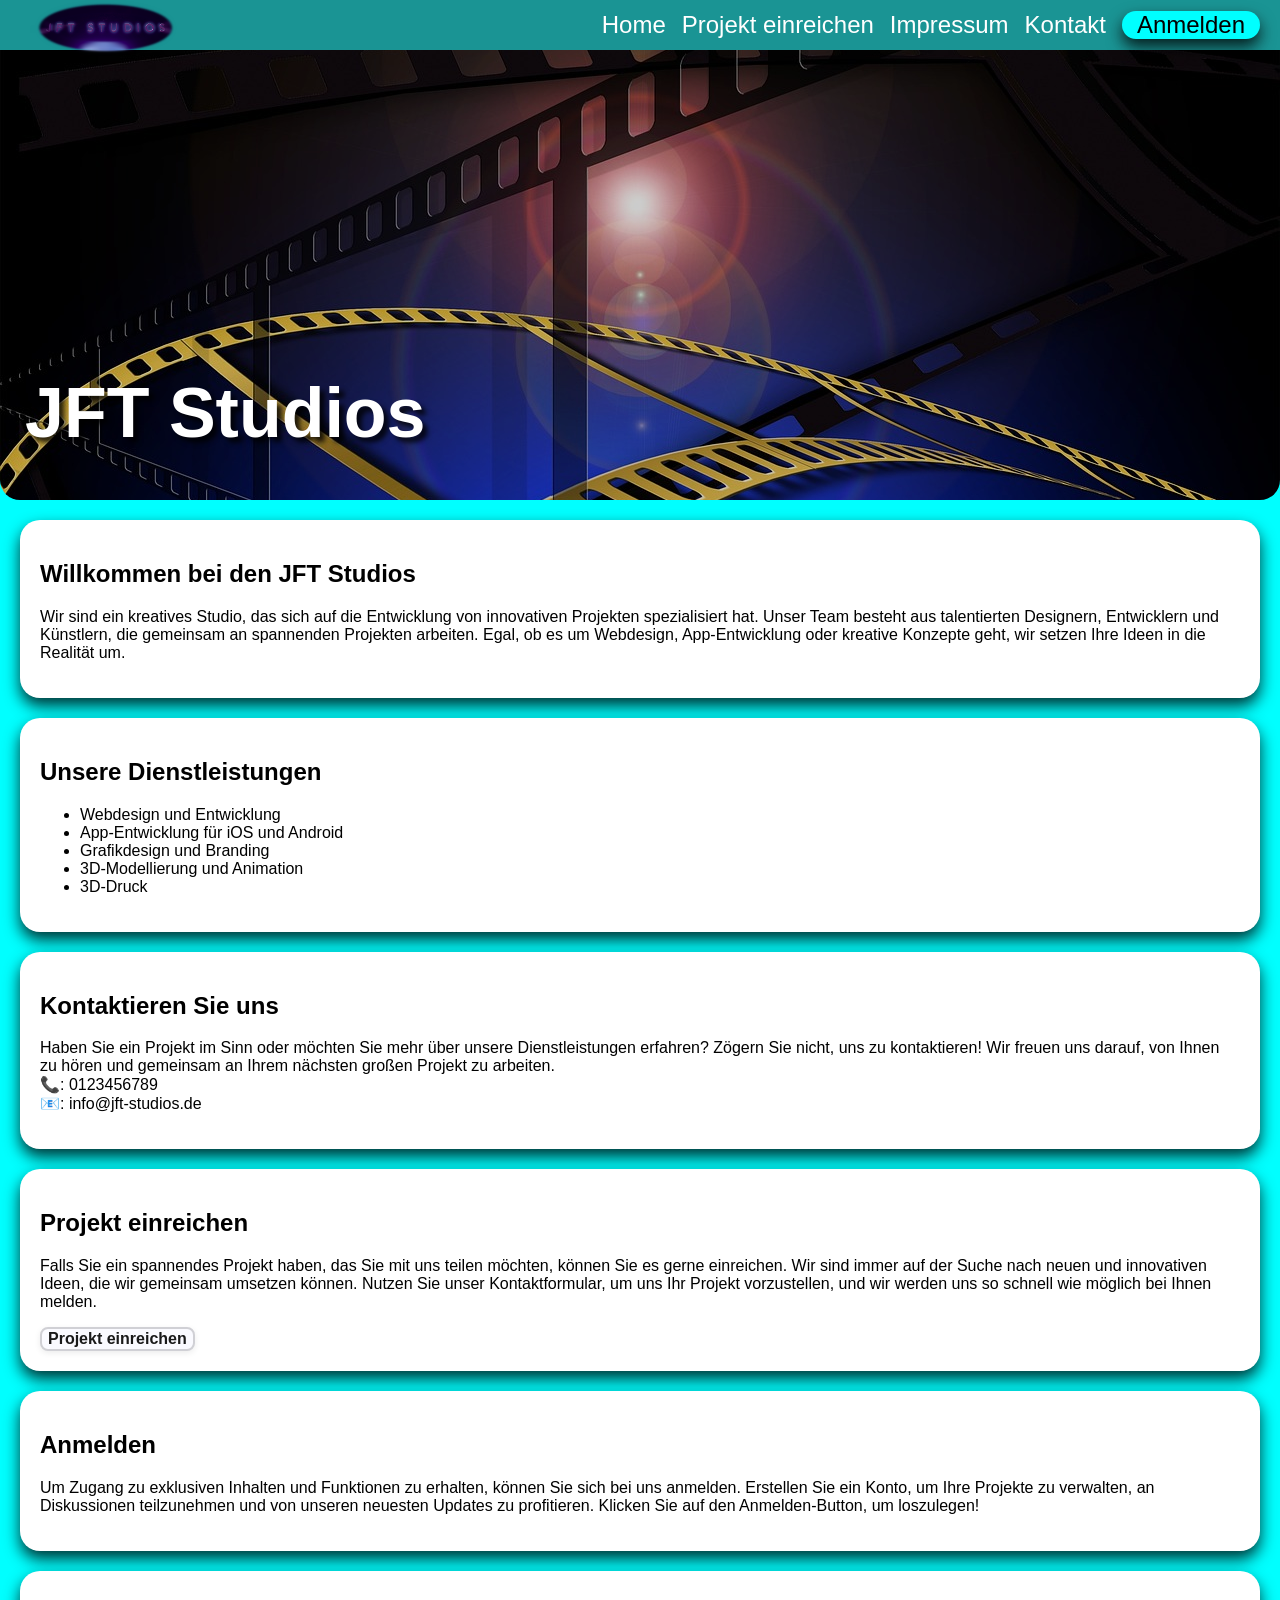
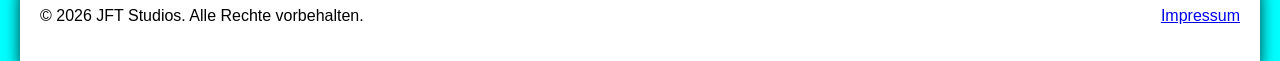
<file: index.html>
<!doctype html>
<html lang="de">
  <head>
    <meta charset="UTF-8" />
    <meta name="viewport" content="width=device-width, initial-scale=1.0" />
    <title>JFT Studios</title>
    <link rel="icon" sizes="128x128" href="img/favicon.png" />
    <link
      rel="apple-touch-icon"
      sizes="218x218"
      href="img/favicon-218x218.png"
    />
    <link
      rel="apple-touch-icon"
      sizes="512x512"
      href="img/favicon-512x512.png"
    />
    <meta name="apple-mobile-web-app-capable" content="yes" />
    <link rel="manifest" href="manifest.json" />
    <link rel="mask-icon" href="icons/safari-pinned-tab.png" color="#5bbad5" />
    <link
      rel="stylesheet"
      href="https://cdnjs.cloudflare.com/ajax/libs/font-awesome/6.4.0/css/all.min.css"
    />
    <link rel="stylesheet" href="style.css" />
  </head>
  <body>
    <div class="body">
      <div class="header-line-image">
        <img class="header-image" src="/img/background.jpg" />
        <h1 class="headline">JFT Studios</h1>
      </div>

      <!-- der Inhalt der Seite -->
      <div class="content">
        <!-- eine Box der Seite -->
        <div class="content-box normal-content-box">
          <h2 class="content-headline">Willkommen bei den JFT Studios</h2>
          <p class="content-text">
            Wir sind ein kreatives Studio, das sich auf die Entwicklung von
            innovativen Projekten spezialisiert hat. Unser Team besteht aus
            talentierten Designern, Entwicklern und Künstlern, die gemeinsam an
            spannenden Projekten arbeiten. Egal, ob es um Webdesign,
            App-Entwicklung oder kreative Konzepte geht, wir setzen Ihre Ideen
            in die Realität um.
          </p>
        </div>
        <!-- die zweite Box der Seite -->
        <div class="content-box normal-content-box">
          <h2 class="content-headline">Unsere Dienstleistungen</h2>
          <ul class="services-list">
            <li>Webdesign und Entwicklung</li>
            <li>App-Entwicklung für iOS und Android</li>
            <li>Grafikdesign und Branding</li>
            <li>3D-Modellierung und Animation</li>
            <li>3D-Druck</li>
          </ul>
        </div>
        <div id="ContactBox" class="content-box normal-content-box">
          <h2 class="content-headline">Kontaktieren Sie uns</h2>
          <p class="content-text">
            Haben Sie ein Projekt im Sinn oder möchten Sie mehr über unsere
            Dienstleistungen erfahren? Zögern Sie nicht, uns zu kontaktieren!
            Wir freuen uns darauf, von Ihnen zu hören und gemeinsam an Ihrem
            nächsten großen Projekt zu arbeiten. <br />
            📞: 0123456789 <br />
            📧: info@jft-studios.de
          </p>
        </div>
        <div id="NewProjectBox" class="content-box new-project-box normal-content-box">
          <h2 class="content-headline">Projekt einreichen</h2>
          <p class="content-text">
            Falls Sie ein spannendes Projekt haben, das Sie mit uns teilen
            möchten, können Sie es gerne einreichen. Wir sind immer auf der
            Suche nach neuen und innovativen Ideen, die wir gemeinsam umsetzen
            können. Nutzen Sie unser Kontaktformular, um uns Ihr Projekt
            vorzustellen, und wir werden uns so schnell wie möglich bei Ihnen
            melden.
          </p>
          <button class="submit-btn" id="ProjectContentBox" onclick="ProjectPopUp()">Projekt einreichen</button>
        </div>
        <div id="SignInBox" class="content-box SignIn normal-content-box">
          <h2 class="content-headline">Anmelden</h2>
          <p class="content-text">
            Um Zugang zu exklusiven Inhalten und Funktionen zu erhalten, können
            Sie sich bei uns anmelden. Erstellen Sie ein Konto, um Ihre Projekte
            zu verwalten, an Diskussionen teilzunehmen und von unseren neuesten
            Updates zu profitieren. Klicken Sie auf den Anmelden-Button, um
            loszulegen!
          </p>
        </div>
        <footer>
          <div class="content-box footer">
            <p>&copy; 2026 JFT Studios. Alle Rechte vorbehalten.</p>
            <a href="impressum.html">Impressum</a>
          </div>
        </footer>
      </div>
    </div>

    <!-- Page-Header mit Logo und Navigation -->
    <header>
      <!-- Logo, zum Scrollen nach oben -->
      <img
        onclick="ScrollToTop()"
        class="logo"
        src="/img/Logo.png"
        alt="Logo"
      />

      <div class="navigation">
        <a class="menu-link" onclick="ScrollToTop()">Home</a>
        <a class="menu-link" onclick="ScrollToNewProject()"
          >Projekt einreichen</a
        >
        <a class="menu-link" onclick="OpenImpressum()">Impressum</a>
        <a class="menu-link" onclick="ScrollToContact()">Kontakt</a>
        <a class="menu-link button" onclick="ScrollToSignIn()">Anmelden</a>
        <input type="checkbox" id="menuToggle" hidden />
        <label for="menuToggle" class="menu-icon">
          <span></span>
          <span></span>
          <span></span>
        </label>

        <nav class="menu-links">
          <ul>
            <li>
              <a onclick="(ScrollToTop(), menuToggle())"
                ><i class="fas fa-home"></i> Startseite</a
              >
            </li>
            <li>
              <a onclick="(ScrollToNewProject(), menuToggle())"
                ><i class="fas fa-folder-plus"></i> Projekt einreichen</a
              >
            </li>
            <li>
              <a onclick="OpenImpressum()">
                <i class="fas fa-info-circle"></i> Impressum</a
              >
            </li>
            <li>
              <a onclick="(ScrollToContact(), menuToggle())"
                ><i class="fas fa-envelope"></i> Kontakt</a
              >
            </li>
            <li>
              <a onclick="(ScrollToSignIn(), menuToggle())"
                ><i class="fas fa-sign-in-alt"></i> Anmelden</a
              >
            </li>
          </ul>
        </nav>
      </div>
    </header>

    <script src="script.js"></script>
  </body>
</html>
</file>
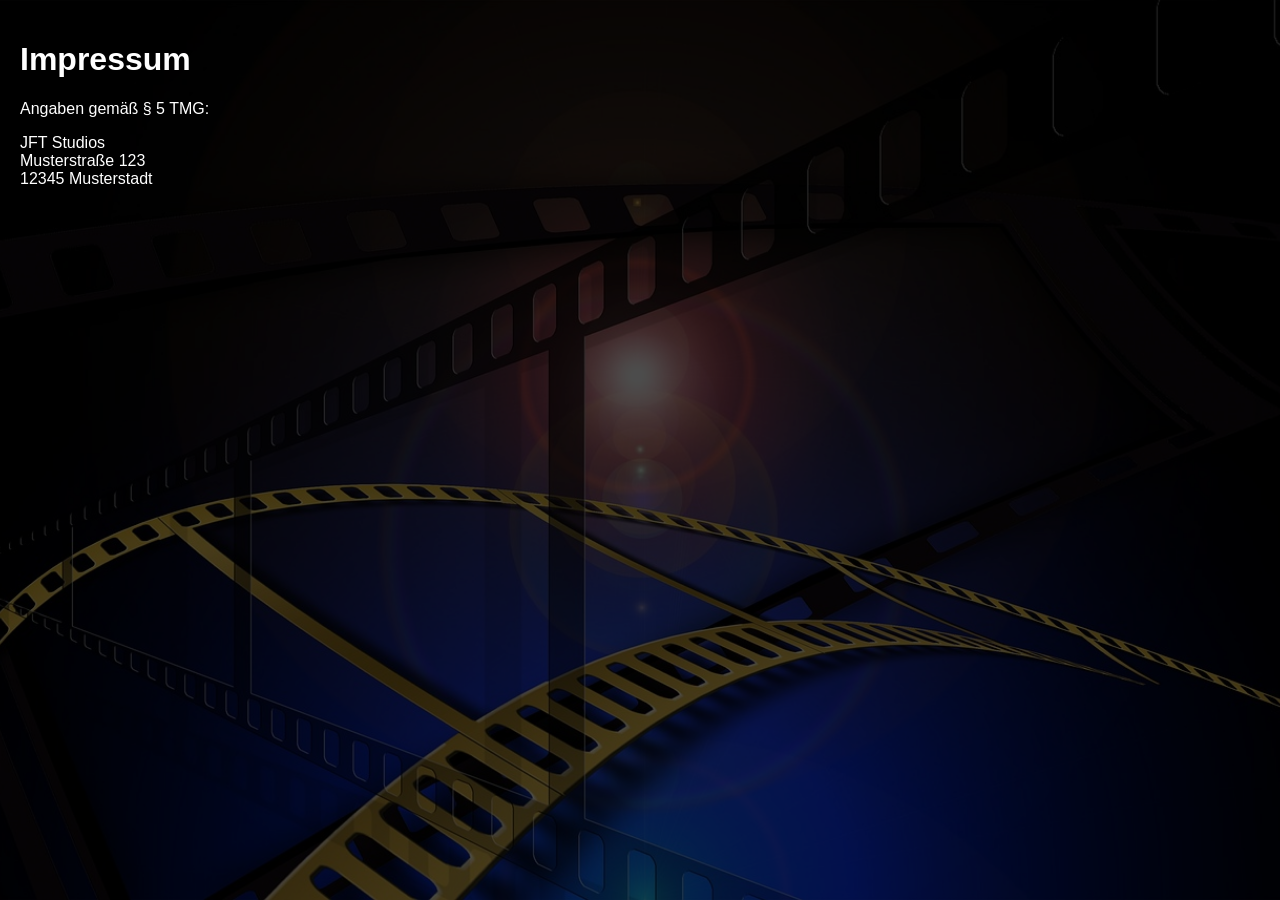
<file: impressum.html>
<!doctype html>
<html lang="de">
  <head>
    <meta charset="UTF-8" />
    <meta name="viewport" content="width=device-width, initial-scale=1.0" />
    <title>Impressum</title>
    <style>
      .impressum-background {
        height: 100vh;
        width: 100%;
        object-fit: cover;
        filter: brightness(0.3);
        position: fixed;
      }
      .impressum-content {
        position: absolute;
        margin: 20px;
        color: white;
      }
      body {
        font-family: Arial, sans-serif;
        background-color: white;
        color: black;
        padding: 0px;
        margin: 0px;
      }
    </style>
  </head>
  <body>
    <img class="impressum-background" src="img/background.jpg" />
    <div class="impressum-content">
      <h1>Impressum</h1>
      <p>Angaben gemäß § 5 TMG:</p>
      <p>
        JFT Studios<br />
        Musterstraße 123<br />
        12345 Musterstadt
      </p>
    </div>
  </body>
</html>
</file>
<file: style.css>
body {
  margin: 0;
  background-color: aqua;
  font-family: Arial, sans-serif;
}
body.dark-mode {
  background-color: rgb(0, 0, 109);
}

header {
  position: fixed;
  top: 0;
  left: 0;
  width: 100%;
  height: 10px;
  background-color: #33333385;
  color: white;
  padding: 20px;
  display: flex;
  align-items: center;
  justify-content: space-between;
  width: 100%;
}

.body {
  position: relative;
  background-color: aqua;
  margin-top: 50px;
}
.body.dark-mode {
  background-color: rgb(0, 0, 109);
}
.logo {
  transition: transform 0.3s ease;
  size: 50px;
  width: 150px;
  height: auto;
  left: 10px;
  margin-left: 10px;
  cursor: pointer;
}
.logo:hover {
  transform: scale(1.1);
}
.menu-link {
  font-size: 24px;
  text-decoration: none;
  color: white;
  margin-left: 16px;
  cursor: pointer;
}
.menu-link:hover {
  text-decoration: antiquewhite;
  text-decoration: underline;
  color: antiquewhite;
}
.menu-links {
  font-size: 24px;
  text-decoration: none;
  color: white;
  margin-left: 16px;
}

.button {
  background-color: aqua;
  color: black;
  border-radius: 50px;
  padding-left: 15px;
  padding-right: 15px;
  box-shadow: 0 8px 16px rgba(0, 0, 0, 0.8);
  margin-right: 40px;
}

.button:hover {
  color: rgb(54, 54, 54);
  background-color: rgb(1, 225, 255);
}

.navigation {
  display: flex;
  align-items: center;
}

/* Hamburger-Icon */
.menu-icon {
  width: 30px;
  height: 25px;
  position: relative;
  display: inline-block;
  cursor: pointer;
  margin: 20px;
  z-index: 2;
  display: none;
  right: 20px;
}

.menu-icon span {
  display: block;
  height: 4px;
  width: 100%;
  background: #c1c1c1;
  margin: 5px 0;
  transition: 0.4s;
  border-radius: 2px;
}

/* Icon-Animation */
#menuToggle:checked + .menu-icon span:nth-child(1) {
  transform: rotate(45deg) translate(5px, 5px);
}

#menuToggle:checked + .menu-icon span:nth-child(2) {
  opacity: 0;
}

#menuToggle:checked + .menu-icon span:nth-child(3) {
  transform: rotate(-45deg) translate(6px, -6px);
}

/* Menü */
.menu-links {
  position: absolute;
  top: 60px;
  left: 0;
  width: 100%;
  background-color: #333;
  overflow: hidden;
  max-height: 0;
  transition: max-height 0.5s ease-out;
  z-index: 1;
}

.menu-links ul {
  list-style: none;
  padding: 0;
  margin: 0;
  display: flex;
  flex-direction: column;
}

.menu-links li a {
  display: block;
  padding: 15px;
  color: white;
  text-decoration: none;
  border-bottom: 1px solid #444;
}

.menu-links li a:hover {
  background-color: #444;
}

/* Slide-Down aktivieren */
#menuToggle:checked ~ .menu-links {
  max-height: 500px;
  transition: max-height 0.5s ease-in;
}

@media (max-width: 486px) {
  .menu-link {
    display: none;
  }
  .menu-icon {
    display: inline-block !important;
  }
  .menu-links {
    display: block;
  }
}

@media (min-width: 487px) {
  .menu-links {
    display: none;
  }
  .menu-icon {
    display: none;
  }
}



.header-line-image {
  display: flex;
  align-items: end;
}
.header-image {
  position: relative;
  height: calc(100vh / 2);
  width: 100%;
  object-fit: cover;
  filter: brightness(0.8);
  border-radius: 0 0 20px 20px;
}
.headline {
  position: absolute;
  left: 25px;
  /*
    top: 300px;
    */
  color: white;
  font-size: 70px;
  width: 500px;
  text-shadow: 5px 5px 5px rgba(0, 0, 0, 0.8);
}
/* boxes for content */
.content-box {
  transition: transform 0.3s ease;
  background-color: white;
  color: black;
  padding: 20px;
  margin: 20px;
  border-radius: 20px;
  box-shadow: 0 8px 16px rgba(0, 0, 0, 0.8);
}

.content-box.dark-mode {
  background-color: black;
  color: white;
}
.normal-content-box:hover {
  transform: translateY(-5px);
}
 .new-project-box.zoom {
  top: 70px;
  bottom: 20px;
  right: 1px;
  left: 1px;
  position: fixed;
}
.footer {
  margin: 0 20px;
  /* box-shadow: none; */
  border-radius: 20px 20px 0 0;
  display: flex;
  justify-content: space-between;
  align-items: center;
}
@media (max-width: 535px) {
  .headline {
    font-size: 40px;
    width: 100%;
    left: 10px;
  }
}
.submit-btn {
    background-color: #fafaff;
    color: #1a1a1a;
    /* padding: 12px 28px; */
    border: 2px solid #d0d0d5;
    border-radius: 8px;
    font-size: 16px;
    font-weight: 600;
    cursor: pointer;
    transition: all 0.25s ease;
    box-shadow: 0 2px 6px rgba(0,0,0,0.08);
}

.submit-btn:hover {
    background-color: #ffffff;
    border-color: #b8b8c0;
    box-shadow: 0 4px 10px rgba(0,0,0,0.12);
    transform: translateY(-2px);
}

.submit-btn:active {
    transform: translateY(0);
    box-shadow: 0 2px 6px rgba(0,0,0,0.08);
}
</file>
